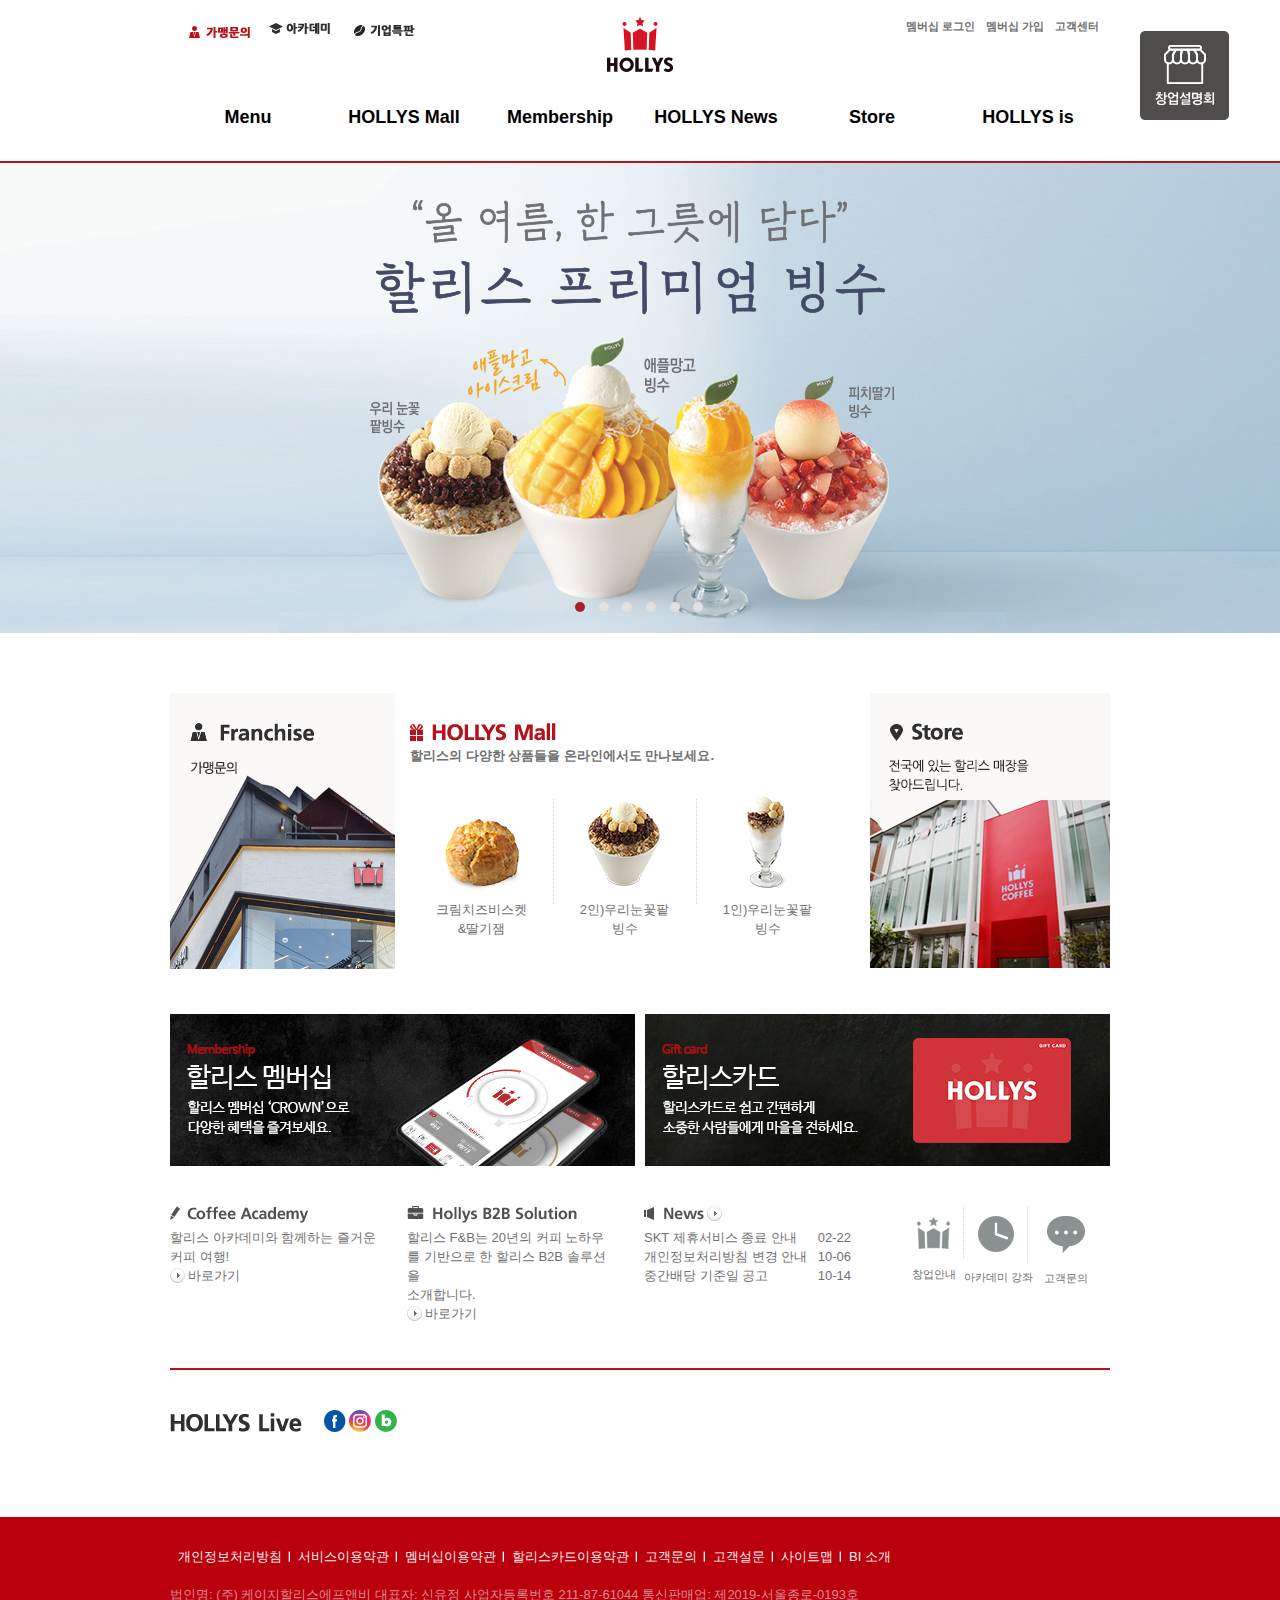
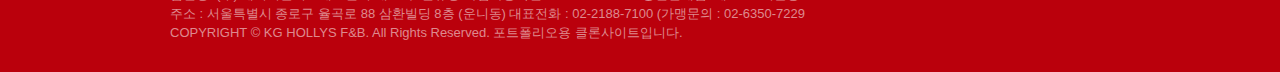
<file: index.html>
<!doctype html>
<html lang="ko">
<head>
    <meta charset="UTF-8">
    <meta name="Author" content="">
    <meta name="Keywords" content="">
    <meta name="Description" content="">
    <meta name="viewport" content="width=device-width, initial-scale=1">
    <meta http-equiv="X-UA-Compatible" content="ie=edge">
    <meta http-equiv="Content-Type" content="text/html;charset=UTF-8" />
    <script src="jquery.js"></script>
    <link rel="stylesheet" type="text/css" href="common.css" media="all">
    <link rel="stylesheet" type="text/css" href="main.css" media="all">
    <link rel="preconnect" href="https://fonts.googleapis.com">
    <link rel="preconnect" href="https://fonts.gstatic.com" crossorigin>
    <link href="https://fonts.googleapis.com/css2?family=Nanum+Gothic&display=swap" rel="stylesheet">
</head>
<body>
  <!--wrap-->  
  <div id="wrap">
    <!-- header -->
    <header id="header">
      <div class="header_inner">
        <p id="skip" class="blind"><a href="#container">본문바로가기</a></p>
        <h1 class="logo"><a href="index.html"><img src="logo_210302.gif" alt="hollys"></a></h1>
        <h2 class="blind">유틸메뉴</h2>
        <ul class="gnb">
            <li><a href="#">멤버십 로그인</a></li>
            <li><a href="#">멤버십 가입</a></li>
            <li><a href="#">고객센터</a></li>
        </ul>
        <h2 class="blind">퀵배너</h2>
        <ul class="quickbanner">
          <li><a href="franchise.html"><img src="gnb_smenu01.png" alt="가맹문의"></a></li>
          <li><a href="#"><img src="gnb_smenu02_2.gif" alt="아카데미"></a></li>
          <li><a href="#"><img src="gnb_smenu04.gif" alt="기업특판"></a></li>
        </ul>
        <p class="popup_button"><a href="franchise.html"><img src="floating.png" alt="창업설명회"></a></p>
      </div>
      <h2 class="blind">메인메뉴</h2>
      <div id="lnb_wrap">
        <nav>
          <ul class="lnb">
            <li><a href="coffee.html">Menu<span>메뉴</span></a>
            </li>
            <li><a href="#">HOLLYS Mall<span>할리스 몰</span></a>
            </li>
            <li><a href="#">Membership<span>멤버십</span></a>
            </li>
            <li><a href="#">HOLLYS News<span>이벤트 및 공지</span></a>
            </li>
            <li><a href="#">Store<span>매장</span></a>
            </li>
            <li><a href="#">HOLLYS is<span>할리스 소개</span></a>
            </li>
          </ul> 
          <div class="lnb_2depth_wrap">
            <div class="lnb_2depth">
              <ul class="s1">
                <li><a href="coffee.html">COFFEE</a></li>
                <li><a href="#">라떼 · 초콜릿 · 티</a></li>
                <li><a href="#">할리치노 · 빙수</a></li>
                <li><a href="#">스파클링</a></li>
                <li><a href="#">베이커리·스낵MD</a></li>
                <li><a href="#">MD상품</a></li>
                <li><a href="#">MD커피</a></li>
              </ul>
              <ul class="s2">
                <li><a href="#">할리스콘</a></li>
                <li><a href="#">할리스카드</a></li>
                <li><a href="#">구매내역</a></li>
              </ul>
              <ul class="s3">
                <li><a href="#">스마트오더</a></li>
                <li><a href="#">멤버십 혜택</a></li>
              </ul>
              <ul class="s4">
                <li><a href="#">Notice</a></li>
                <li><a href="#">Event</a></li>
              </ul>
              <ul class="s5">
                <li><a href="#">매장검색</a></li>
              </ul>
              <ul class="s6">
                <li><a href="#">HOLLYS</a></li>
                <li><a href="#">할리스 위치 및 연락처</a></li>
                <li><a href="#">채용 안내</a></li>
                <li><a href="#">가맹문의 및 절차</a></li>
                <li><a href="#">B2B 사업 소개</a></li>
              </ul>
            </div>
          </div>      
        </nav>
      </div> 
    </header>
    <!-- header -->
    <!-- container -->
    <div id="container">
      <div id="visualslid_wrap">
        <div id="visualslid">
          <div id="slide">
            <div class="slideshow-container">
              <div class="mySlides fade"><a href="#"><img src="mainBanner_202104230431291890.jpg" alt="프리미엄 빙수"></a></div>
              <div class="mySlides fade"><a href="#"><img src="mainBanner_202104230431043650.jpg" alt="곰표 베이커리"></a></div>
              <div class="mySlides fade"><a href="#"><img src="mainBanner_202103300223461050.jpg" alt="애플망고 음료"></a></div>
              <div class="mySlides fade"><a href="#"><img src="mainBanner_202103300224080220.jpg" alt="디카페인 커피"></a></div>
              <div class="mySlides fade"><a href="#"><img src="mainBanner_202103300223222540.jpg" alt="착즙주스"></a></div>
              <div class="mySlides fade"><a href="#"><img src="mainBanner_202103300222369170.jpg" alt="딸기치즈케익할리치노"></a></div>
            </div>
          </div>
          <div class="dot_wrap" style="text-align:center"> 
            <span class="dot" onclick="currentSlide(1)"></span> 
            <span class="dot" onclick="currentSlide(2)"></span> 
            <span class="dot" onclick="currentSlide(3)"></span>
            <span class="dot" onclick="currentSlide(4)"></span>
            <span class="dot" onclick="currentSlide(5)"></span>
            <span class="dot" onclick="currentSlide(6)"></span>
          </div>
        </div>
      </div>
      <!--maincontent_wrap-->
      <div class="maincontent_wrap">
        <div class="maincontent_01 clearfix">
          <div class="content_01_L">
            <p><img src="menu_tit.gif" alt="가맹문의"></p>
            <a href="#"><img src="menu_img01.gif" alt="가맹문의"></a>
          </div>
          <div class="content_01_C_wrap">
            <div class="content_01_C">
              <img src="mall_tit.gif" alt="할리스몰"><p>할리스의 다양한 상품들을 온라인에서도 만나보세요.</p>
              <ul class="main_hollysmall_list">
                <li><a href="#"><img src="mallProdut_202104300910597710.png" alt=""><p>크림치즈비스켓&딸기잼</p></a></li>
                <li><a href="#"><img src="mallProdut_202104300851580920.png" alt=""><p>2인)우리눈꽃팥빙수</p></a></li>
                <li><a href="#"><img src="mallProdut_202104300853493210.png" alt=""><p>1인)우리눈꽃팥빙수</p></a></li>
              </ul>
            </div>
          </div>
          <div class="content_01_R">
            <p><img src="store_tit.gif" alt="매장검색"></p>
            <a href="#"><img src="store_main_pc.jpg" alt="매장검색"></a>
          </div>
        </div>
        <div class="maincontent_02">
          <div><img src="img_banner_membership_210223.jpg" alt="할리스멤버십"></div>
          <div><img src="img_2102223.jpg" alt="할리스카드"></div>
        </div>
        <div class="maincontent_03">
          <div class="main_academy">
            <a href="#">
              <img src="academy_tit.gif" alt="커피아카데미">
              <p>할리스 아카데미와 함께하는 즐거운 커피 여행!</p>
              <p>바로가기</p>
            </a>
          </div>
          <div class="main_btb">
            <a href="#">
              <img src="b2b_tit.gif" alt="B2B 사업 소개">
              <p>할리스 F&B는 20년의 커피 노하우를 기반으로 한 할리스 B2B 솔루션을<br> 소개합니다.</p>
              <p>바로가기</p>
            </a>
          </div>
          <div class="main_news">
            <p><a href="#"><img src="news_tit.gif" alt="공지사항"></a></p>
            <ul>
              <li><a href="#">SKT 제휴서비스 종료 안내 <span>02-22</span></a></li>
              <li><a href="#">개인정보처리방침 변경 안내 <span>10-06</span></a></li>
              <li><a href="#">중간배당 기준일 공고 <span>10-14</span></a></li>
            </ul>
          </div>
          <div class="maincontent_03_04">
            <ul>
              <li><a href="#"><img src="img_etc01.gif" alt=""><p>창업안내</p></a></li>
              <li><a href="#"><img src="img_etc02.gif" alt=""><p>아카데미 강좌</p></a></li>
              <li><a href="#"><img src="img_etc03.gif" alt=""><p>고객문의</p></a></li>
            </ul>
          </div>
        </div>
        <div class="hollys_live">
          <p><img src="sns_tit.gif" alt="sns리스트"></p>
          <ul>
            <li><a href="#"><img src="sns_facebook.gif" alt="페이스북"></a></li>
            <li><a href="#"><img src="sns_instagram.gif" alt="인스타그램"></a></li>
            <li><a href="#"><img src="sns_blog.gif" alt="블로그"></a></li>
          </ul>
        </div>
      </div>
      <!--maincontent_wrap-->
    </div>
    <!-- container -->
    <!--footer-->
    <footer id="footer">
      <div class="footer_inner">
        <h3 class="blind">하단메뉴</h3>
        <ul>
          <li><a href="#">개인정보처리방침</a></li>
          <li><a href="#">서비스이용약관</a></li>
          <li><a href="#">멤버십이용약관</a></li>
          <li><a href="#">할리스카드이용약관</a></li>
          <li><a href="#">고객문의</a></li>
          <li><a href="#">고객설문</a></li>
          <li><a href="#">사이트맵</a></li>
          <li><a href="#">BI 소개</a></li>
        </ul>
        <br>
        <br>
        <p>법인명: (주) 케이지할리스에프앤비 대표자: 신유정 사업자등록번호 211-87-61044 통신판매업: 제2019-서울종로-0193호</p>
        <address>주소 : 서울특별시 종로구 율곡로 88 삼환빌딩 8층 (운니동) <span>대표전화 : 02-2188-7100 (가맹문의 : 02-6350-7229</span></address>
        <p>COPYRIGHT &copy; KG HOLLYS F&B. All Rights Reserved. 포트폴리오용 클론사이트입니다.</p>
      </div>
      </footer>
    <!--footer-->
  </div>
  <!--wrap-->

  <script src="slide.js"></script>
  <script src="js.js"></script>
</body>
</html>
</file>
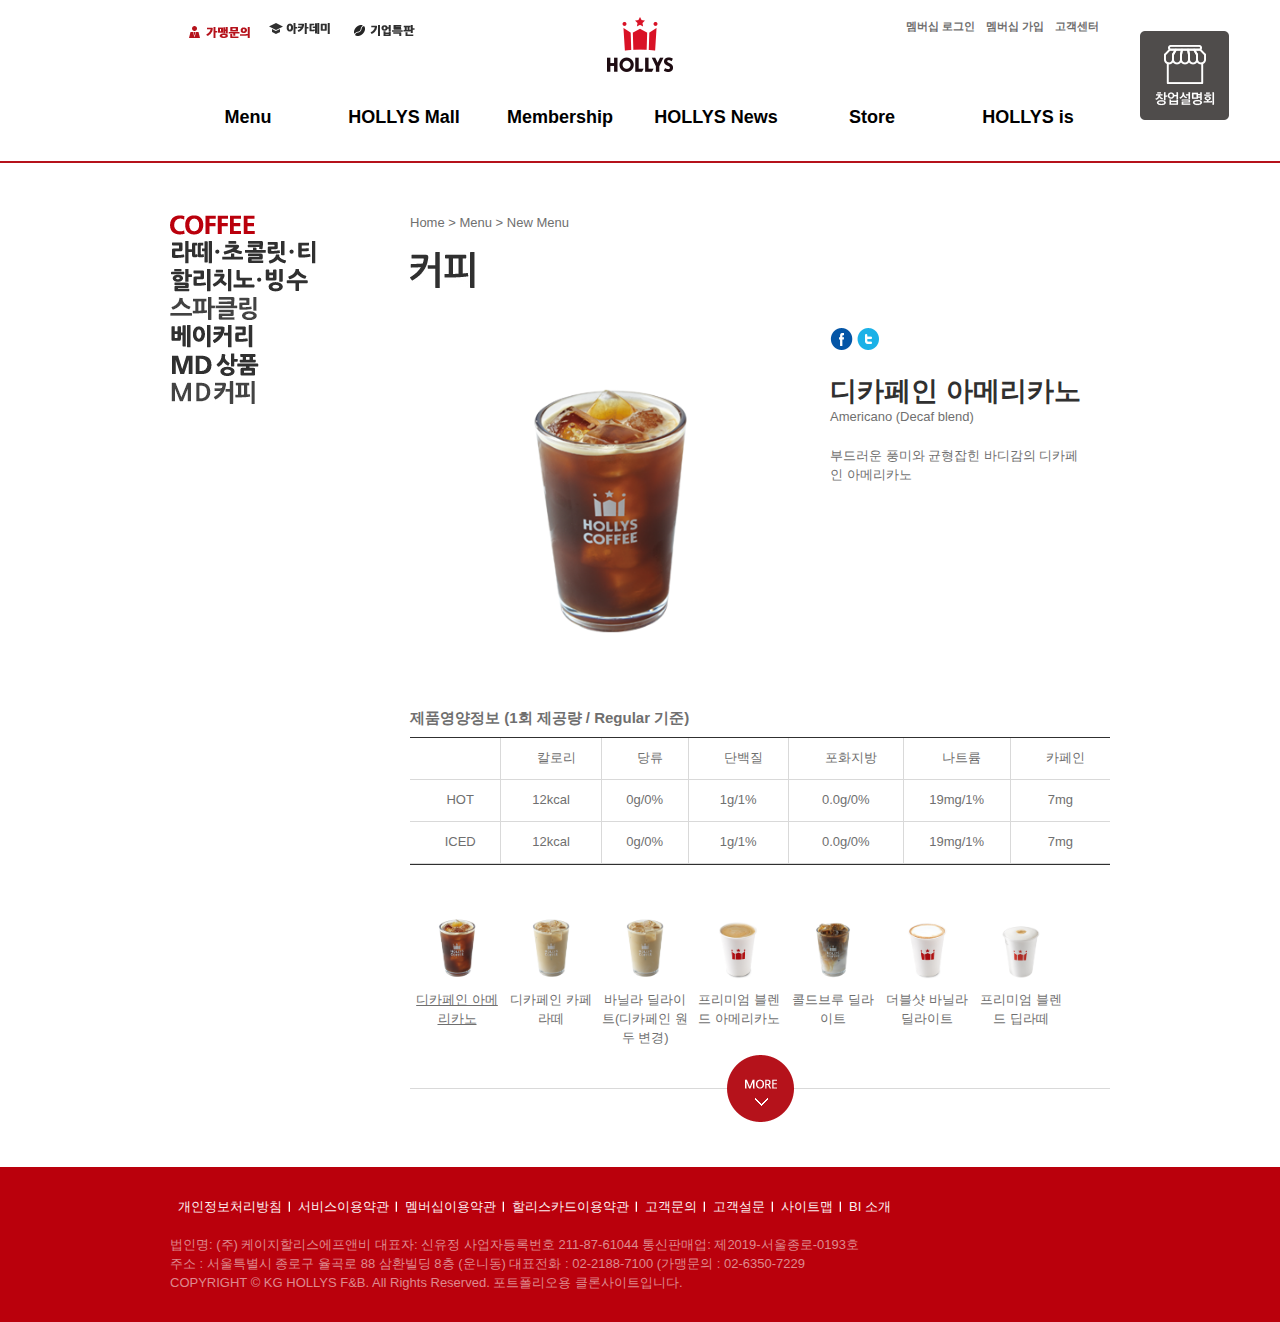
<file: coffee.html>
<!doctype html>
<html lang="ko">
<head>
    <meta charset="UTF-8">
    <meta name="Author" content="">
    <meta name="Keywords" content="">
    <meta name="Description" content="">
    <meta name="viewport" content="width=device-width, initial-scale=1">
    <meta http-equiv="X-UA-Compatible" content="ie=edge">
    <meta http-equiv="Content-Type" content="text/html;charset=UTF-8" />
    <script src="jquery.js"></script>
    <link rel="stylesheet" type="text/css" href="common.css" media="all">
    <link rel="stylesheet" type="text/css" href="menu.css" media="all">
    <link rel="preconnect" href="https://fonts.googleapis.com">
    <link rel="preconnect" href="https://fonts.gstatic.com" crossorigin>
    <link href="https://fonts.googleapis.com/css2?family=Nanum+Gothic&display=swap" rel="stylesheet">
</head>
<body>
  <!--wrap-->  
  <div id="wrap">
    <!-- header -->
    <header id="header">
      <div class="header_inner">
        <p id="skip" class="blind"><a href="#container">본문바로가기</a></p>
        <h1 class="logo"><a href="index.html"><img src="logo_210302.gif" alt="hollys"></a></h1>
        <h2 class="blind">유틸메뉴</h2>
        <ul class="gnb">
            <li><a href="#">멤버십 로그인</a></li>
            <li><a href="#">멤버십 가입</a></li>
            <li><a href="#">고객센터</a></li>
        </ul>
        <h2 class="blind">퀵배너</h2>
        <ul class="quickbanner">
          <li><a href="franchise.html"><img src="gnb_smenu01.png" alt="가맹문의"></a></li>
          <li><a href="#"><img src="gnb_smenu02_2.gif" alt="아카데미"></a></li>
          <li><a href="#"><img src="gnb_smenu04.gif" alt="기업특판"></a></li>
        </ul>
        <p class="popup_button"><a href="franchise.html"><img src="floating.png" alt="창업설명회"></a></p>
      </div>
      <h2 class="blind">메인메뉴</h2>
      <div id="lnb_wrap">
        <nav>
          <ul class="lnb">
            <li><a href="coffee.html">Menu<span>메뉴</span></a>
            </li>
            <li><a href="#">HOLLYS Mall<span>할리스 몰</span></a>
            </li>
            <li><a href="#">Membership<span>멤버십</span></a>
            </li>
            <li><a href="#">HOLLYS News<span>이벤트 및 공지</span></a>
            </li>
            <li><a href="#">Store<span>매장</span></a>
            </li>
            <li><a href="#">HOLLYS is<span>할리스 소개</span></a>
            </li>
          </ul> 
          <div class="lnb_2depth_wrap">
            <div class="lnb_2depth">
              <ul class="s1">
                <li><a href="coffee.html">COFFEE</a></li>
                <li><a href="#">라떼 · 초콜릿 · 티</a></li>
                <li><a href="#">할리치노 · 빙수</a></li>
                <li><a href="#">스파클링</a></li>
                <li><a href="#">베이커리·스낵MD</a></li>
                <li><a href="#">MD상품</a></li>
                <li><a href="#">MD커피</a></li>
              </ul>
              <ul class="s2">
                <li><a href="#">할리스콘</a></li>
                <li><a href="#">할리스카드</a></li>
                <li><a href="#">구매내역</a></li>
              </ul>
              <ul class="s3">
                <li><a href="#">스마트오더</a></li>
                <li><a href="#">멤버십 혜택</a></li>
              </ul>
              <ul class="s4">
                <li><a href="#">Notice</a></li>
                <li><a href="#">Event</a></li>
              </ul>
              <ul class="s5">
                <li><a href="#">매장검색</a></li>
              </ul>
              <ul class="s6">
                <li><a href="#">HOLLYS</a></li>
                <li><a href="#">할리스 위치 및 연락처</a></li>
                <li><a href="#">채용 안내</a></li>
                <li><a href="#">가맹문의 및 절차</a></li>
                <li><a href="#">B2B 사업 소개</a></li>
              </ul>
            </div>
          </div>      
        </nav>
      </div> 
    </header>
    <!-- header -->
    <!-- container -->
    <div id="container">
      
      <!--maincontent_wrap-->
      <div class="maincontent_wrap">
        <div class="left_lnb_wrap">
          <h3 class="blind">사이드메뉴</h3>
            <ul>
                <li class="lef_lnb_on"><a href="coffee.html"><img src="lnb_menu01_on.gif" alt="coffee"></a></li>
                <li class="lef_lnb"><a href="#"><img src="lnb_menu02.gif" alt="라떼·초콜릿·티"></a></li>
                <li class="lef_lnb"><a href="#"><img src="lnb_menu03.gif" alt="할리치노·빙수"></a></li>
                <li class="lef_lnb"><a href="#"><img src="lnb_menu04.gif" alt="스파클링"></a></li>
                <li class="lef_lnb"><a href="#"><img src="lnb_menu05.gif" alt="베이커리"></a></li>
                <li class="lef_lnb"><a href="#"><img src="lnb_menu06.gif" alt="MD상품"></a></li>
                <li class="lef_lnb"><a href="#"><img src="lnb_menu07.gif" alt="MD커피"></a></li>
            </ul>
        </div>
        <div class="menu_content">
          <p class="location">Home > Menu > New Menu </p>
          <h4><img src="tit_menu03_ko.jpg" alt="커피"></h4>
          <div class="menuslide_wrap">
            <div class="menuslide">
              <div class="menuslide_inner">
                <img src="menuEtc_202104300914127400.png" alt="디카페인 아메리카노">
                <div class="menutext">
                  <div class="menu_sns">
                    <a href="#"><img src="ico_linked04.gif" alt="페이스북"></a>
                    <a href="#"><img src="ico_linked05.gif" alt="트위터"></a>
                  </div>
                  <p>
                    <span class="menu_name">디카페인 아메리카노</span>
                    Americano (Decaf blend)
                  </p>
                  <p>부드러운 풍미와 균형잡힌 바디감의 디카페인 아메리카노</p>
                </div>
              </div>
              <div class="menu_info">
                <p>제품영양정보 (1회 제공량 / Regular 기준)
                </p>
                <div class="table_line">
                  <table>
                    <thead>
                      <tr>
                        <th class="noline"></th>
                        <th>칼로리</th>
                        <th>당류</th>
                        <th>단백질</th>
                        <th>포화지방</th>
                        <th>나트륨</th>
                        <th>카페인</th>
                      </tr>
                    </thead>
                    <tbody>
                      <tr>
                        <th class="noline">HOT</th>
                        <td>12kcal</td>
                        <td>0g/0%	</td>
                        <td>1g/1%</td>
                        <td>0.0g/0%</td>
                        <td>19mg/1%</td>
                        <td>7mg</td>
                      </tr>
                      <tr>
                        <th class="noline">ICED</th>
                        <td>12kcal</td>
                        <td>0g/0%</td>
                        <td>1g/1%</td>
                        <td>0.0g/0%</td>
                        <td>19mg/1%</td>
                        <td>7mg</td>
                      </tr>
                    </tbody>
                  </table>
                </div>
              </div>
            </div>
          
            <div class="menuslide">
              <div class="menuslide_inner">
                <img src="menuEtc_202104300914063060.png" alt="디카페인 카페라떼">
                <div class="menutext">
                  <div class="menu_sns">
                    <a href="#"><img src="ico_linked04.gif" alt="페이스북"></a>
                    <a href="#"><img src="ico_linked05.gif" alt="트위터"></a>
                  </div>
                  <p>
                    <span class="menu_name">디카페인 카페라떼</span>
                    Caffe Latte (Decaf blend)
                  </p>
                  <p>부드러운 풍미와 균형잡인 바디감의 디카페인 카페라떼</p>
                </div>
              </div>
              <div class="menu_info">
                <p>제품영양정보 (1회 제공량 / Regular 기준)
                </p>
                <div class="table_line">
                  <table>
                    <thead>
                      <tr>
                        <th class="noline"></th>
                        <th>칼로리</th>
                        <th>당류</th>
                        <th>단백질</th>
                        <th>포화지방</th>
                        <th>나트륨</th>
                        <th>카페인</th>
                      </tr>
                    </thead>
                    <tbody>
                      <tr>
                        <th class="noline">HOT</th>
                        <td>188kcal</td>
                        <td>14g/14%</td>
                        <td>9g/16%</td>
                        <td>6.3g/42%</td>
                        <td>155mg/8%</td>
                        <td>7mg</td>
                      </tr>
                      <tr>
                        <th class="noline">ICED</th>
                        <td>122kcal</td>
                        <td>9g/9%</td>
                        <td>6g/10%</td>
                        <td>3.9g/26%</td>
                        <td>104mg/5%</td>
                        <td>7mg</td>
                      </tr>
                    </tbody>
                  </table>
                </div>
              </div>
            </div>
          
            <div class="menuslide">
              <div class="menuslide_inner">
                <img src="menuEtc_202104300913577890.png" alt="바닐라 딜라이트">
                <div class="menutext">
                  <div class="menu_sns">
                    <a href="#"><img src="ico_linked04.gif" alt="페이스북"></a>
                    <a href="#"><img src="ico_linked05.gif" alt="트위터"></a>
                  </div>
                  <p>
                    <span class="menu_name">바닐라 딜라이트(디카페인 원두 변경)</span>
                    Vanilla Delight (Decaf blend)
                  </p>
                  <p>디카페인 원두로 변경해 더 부드럽고 편안해진 바닐라 딜라이트 (*바닐라 딜라이트 제조에 사용되는 파우더에 카페인이 일부 함유되어 있음)</p>
                </div>
              </div>
              <div class="menu_info">
                <p>제품영양정보 (1회 제공량 / Regular 기준)
                </p>
                <div class="table_line">
                  <table>
                    <thead>
                      <tr>
                        <th class="noline"></th>
                        <th>칼로리</th>
                        <th>당류</th>
                        <th>단백질</th>
                        <th>포화지방</th>
                        <th>나트륨</th>
                        <th>카페인</th>
                      </tr>
                    </thead>
                    <tbody>
                      <tr>
                        <th class="noline">HOT</th>
                        <td>259kcal</td>
                        <td>31g/31%</td>
                        <td>10g/18%</td>
                        <td>6.9g/46%</td>
                        <td>232mg/12%</td>
                        <td>20mg</td>
                      </tr>
                      <tr>
                        <th class="noline">ICED</th>
                        <td>202kcal</td>
                        <td>24g/24%</td>
                        <td>6g/10%</td>
                        <td>6.1g/40%</td>
                        <td>161mg/8%</td>
                        <td>20mg</td>
                      </tr>
                    </tbody>
                  </table>
                </div>
              </div>
            </div>
              
            <div class="menuslide">
              <div class="menuslide_inner">
                <img src="menuEtc_202006250336530790.png" alt="프리미엄 블렌드 아메리카노">
                <div class="menutext">
                  <div class="menu_sns">
                    <a href="#"><img src="ico_linked04.gif" alt="페이스북"></a>
                    <a href="#"><img src="ico_linked05.gif" alt="트위터"></a>
                  </div>
                  <p>
                    <span class="menu_name">프리미엄 블렌드 아메리카노</span>
                    Premium Blend Americano
                  </p>
                  <p>화사한 산미와 과일과 같은 달콤함, 깔끔한 후미를 즐길수 있는 커피</p>
                </div>
              </div>
              <div class="menu_info">
                <p>제품영양정보 (1회 제공량 / Regular 기준)
                </p>
                <div class="table_line">
                  <table>
                    <thead>
                      <tr>
                        <th class="noline"></th>
                        <th>칼로리</th>
                        <th>당류</th>
                        <th>단백질</th>
                        <th>포화지방</th>
                        <th>나트륨</th>
                        <th>카페인</th>
                      </tr>
                    </thead>
                    <tbody>
                      <tr>
                        <th class="noline">HOT</th>
                        <td>12kcal</td>
                        <td>0g/0%	</td>
                        <td>1g/1%</td>
                        <td>0.0g/0%</td>
                        <td>19mg/1%</td>
                        <td>7mg</td>
                      </tr>
                      <tr>
                        <th class="noline">ICED</th>
                        <td>12kcal</td>
                        <td>0g/0%</td>
                        <td>1g/1%</td>
                        <td>0.0g/0%</td>
                        <td>19mg/1%</td>
                        <td>7mg</td>
                      </tr>
                    </tbody>
                  </table>
                </div>
              </div>
            </div>
          
            <div class="menuslide">
              <div class="menuslide_inner">
                <img src="menuEtc_202009020933420700.png" alt="콜드브루 딜라이트">
                <div class="menutext">
                  <div class="menu_sns">
                    <a href="#"><img src="ico_linked04.gif" alt="페이스북"></a>
                    <a href="#"><img src="ico_linked05.gif" alt="트위터"></a>
                  </div>
                  <p>
                    <span class="menu_name">콜드브루 딜라이트</span>
                    Cold Brew Delight
                  </p>
                  <p>실키한 연유베이스에 콜드브루를 넣어 부담없이 즐기는 라떼</p>
                </div>
              </div>
              <div class="menu_info">
                <p>제품영양정보 (1회 제공량 / Regular 기준)
                </p>
                <div class="table_line">
                  <table>
                    <thead>
                      <tr>
                        <th class="noline"></th>
                        <th>칼로리</th>
                        <th>당류</th>
                        <th>단백질</th>
                        <th>포화지방</th>
                        <th>나트륨</th>
                        <th>카페인</th>
                      </tr>
                    </thead>
                    <tbody>
                      <tr>
                        <th class="noline">ICED</th>
                        <td>202kcal</td>
                        <td>24g/24%</td>
                        <td>6g/10%</td>
                        <td>6.1g/40%</td>
                        <td>161mg/8%</td>
                        <td>20mg</td>
                      </tr>
                    </tbody>
                  </table>
                </div>
              </div>
            </div>
              
            <div class="menuslide">
              <div class="menuslide_inner">
                <img src="menuEtc_202003021038314320.png" alt="더블샷 바닐라 딜라이트">
                <div class="menutext">
                  <div class="menu_sns">
                    <a href="#"><img src="ico_linked04.gif" alt="페이스북"></a>
                    <a href="#"><img src="ico_linked05.gif" alt="트위터"></a>
                  </div>
                  <p>
                    <span class="menu_name">더블샷 바닐라 딜라이트</span>
                    Double Shot Vanilla Delight
                  </p>
                  <p>할리스 시그니처 메뉴인 바닐라 딜라이트를 더 진하게 즐길 수 있는 커피 메뉴</p>
                </div>
              </div>
              <div class="menu_info">
                <p>제품영양정보 (1회 제공량 / Regular 기준)
                </p>
                <div class="table_line">
                  <table>
                    <thead>
                      <tr>
                        <th class="noline"></th>
                        <th>칼로리</th>
                        <th>당류</th>
                        <th>단백질</th>
                        <th>포화지방</th>
                        <th>나트륨</th>
                        <th>카페인</th>
                      </tr>
                    </thead>
                    <tbody>
                      <tr>
                        <th class="noline">HOT</th>
                        <td>259kcal</td>
                        <td>31g/31%</td>
                        <td>10g/18%</td>
                        <td>6.9g/46%</td>
                        <td>232mg/12%</td>
                        <td>20mg</td>
                      </tr>
                      <tr>
                        <th class="noline">ICED</th>
                        <td>202kcal</td>
                        <td>24g/24%</td>
                        <td>6g/10%</td>
                        <td>6.1g/40%</td>
                        <td>161mg/8%</td>
                        <td>20mg</td>
                      </tr>
                    </tbody>
                  </table>
                </div>
              </div>
            </div>
            
            <div class="menuslide">
              <div class="menuslide_inner">
                <img src="menuEtc_202003021038165520.png" alt="프리미엄 블렌드 딥라떼">
                <div class="menutext">
                  <div class="menu_sns">
                    <a href="#"><img src="ico_linked04.gif" alt="페이스북"></a>
                    <a href="#"><img src="ico_linked05.gif" alt="트위터"></a>
                  </div>
                  <p>
                    <span class="menu_name">프리미엄 블렌드 딥라떼</span>
                    Premium Blend Deep Latte
                  </p>
                  <p>풍성한 우유 거품 위에 프리미엄 블렌드 리스트레또 샷이 더해져 깊은 커피 풍미를 느낄 수 있는 라떼</p>
                </div>
              </div>
              <div class="menu_info">
                <p>제품영양정보 (1회 제공량 / Regular 기준)
                </p>
                <div class="table_line">
                  <table>
                    <thead>
                      <tr>
                        <th class="noline"></th>
                        <th>칼로리</th>
                        <th>당류</th>
                        <th>단백질</th>
                        <th>포화지방</th>
                        <th>나트륨</th>
                        <th>카페인</th>
                      </tr>
                    </thead>
                    <tbody>
                      <tr>
                        <th class="noline">HOT</th>
                        <td>188kcal</td>
                        <td>14g/14%</td>
                        <td>9g/16%</td>
                        <td>6.3g/42%</td>
                        <td>155mg/8%</td>
                        <td>7mg</td>
                      </tr>
                      <tr>
                        <th class="noline">ICED</th>
                        <td>122kcal</td>
                        <td>9g/9%</td>
                        <td>6g/10%</td>
                        <td>3.9g/26%</td>
                        <td>104mg/5%</td>
                        <td>7mg</td>
                      </tr>
                    </tbody>
                  </table>
                </div>
              </div>
            </div>

            <div class="menuslide">
              <div class="menuslide_inner">
                <img src="menuEtc_202104300914127400.png" alt="디카페인 아메리카노">
                <div class="menutext">
                  <div class="menu_sns">
                    <a href="#"><img src="ico_linked04.gif" alt="페이스북"></a>
                    <a href="#"><img src="ico_linked05.gif" alt="트위터"></a>
                  </div>
                  <p>
                    <span class="menu_name">디카페인 아메리카노</span>
                    Americano (Decaf blend)
                  </p>
                  <p>부드러운 풍미와 균형잡힌 바디감의 디카페인 아메리카노</p>
                </div>
              </div>
              <div class="menu_info">
                <p>제품영양정보 (1회 제공량 / Regular 기준)
                </p>
                <div class="table_line">
                  <table>
                    <thead>
                      <tr>
                        <th class="noline"></th>
                        <th>칼로리</th>
                        <th>당류</th>
                        <th>단백질</th>
                        <th>포화지방</th>
                        <th>나트륨</th>
                        <th>카페인</th>
                      </tr>
                    </thead>
                    <tbody>
                      <tr>
                        <th class="noline">HOT</th>
                        <td>12kcal</td>
                        <td>0g/0%	</td>
                        <td>1g/1%</td>
                        <td>0.0g/0%</td>
                        <td>19mg/1%</td>
                        <td>7mg</td>
                      </tr>
                      <tr>
                        <th class="noline">ICED</th>
                        <td>12kcal</td>
                        <td>0g/0%</td>
                        <td>1g/1%</td>
                        <td>0.0g/0%</td>
                        <td>19mg/1%</td>
                        <td>7mg</td>
                      </tr>
                    </tbody>
                  </table>
                </div>
              </div>
            </div>
          
            <div class="menuslide">
              <div class="menuslide_inner">
                <img src="menuEtc_202104300914063060.png" alt="디카페인 카페라떼">
                <div class="menutext">
                  <div class="menu_sns">
                    <a href="#"><img src="ico_linked04.gif" alt="페이스북"></a>
                    <a href="#"><img src="ico_linked05.gif" alt="트위터"></a>
                  </div>
                  <p>
                    <span class="menu_name">디카페인 카페라떼</span>
                    Caffe Latte (Decaf blend)
                  </p>
                  <p>부드러운 풍미와 균형잡인 바디감의 디카페인 카페라떼</p>
                </div>
              </div>
              <div class="menu_info">
                <p>제품영양정보 (1회 제공량 / Regular 기준)
                </p>
                <div class="table_line">
                  <table>
                    <thead>
                      <tr>
                        <th class="noline"></th>
                        <th>칼로리</th>
                        <th>당류</th>
                        <th>단백질</th>
                        <th>포화지방</th>
                        <th>나트륨</th>
                        <th>카페인</th>
                      </tr>
                    </thead>
                    <tbody>
                      <tr>
                        <th class="noline">HOT</th>
                        <td>188kcal</td>
                        <td>14g/14%</td>
                        <td>9g/16%</td>
                        <td>6.3g/42%</td>
                        <td>155mg/8%</td>
                        <td>7mg</td>
                      </tr>
                      <tr>
                        <th class="noline">ICED</th>
                        <td>122kcal</td>
                        <td>9g/9%</td>
                        <td>6g/10%</td>
                        <td>3.9g/26%</td>
                        <td>104mg/5%</td>
                        <td>7mg</td>
                      </tr>
                    </tbody>
                  </table>
                </div>
              </div>
            </div>
          
            <div class="menuslide">
              <div class="menuslide_inner">
                <img src="menuEtc_202104300913577890.png" alt="바닐라 딜라이트">
                <div class="menutext">
                  <div class="menu_sns">
                    <a href="#"><img src="ico_linked04.gif" alt="페이스북"></a>
                    <a href="#"><img src="ico_linked05.gif" alt="트위터"></a>
                  </div>
                  <p>
                    <span class="menu_name">바닐라 딜라이트(디카페인 원두 변경)</span>
                    Vanilla Delight (Decaf blend)
                  </p>
                  <p>디카페인 원두로 변경해 더 부드럽고 편안해진 바닐라 딜라이트 (*바닐라 딜라이트 제조에 사용되는 파우더에 카페인이 일부 함유되어 있음)</p>
                </div>
              </div>
              <div class="menu_info">
                <p>제품영양정보 (1회 제공량 / Regular 기준)
                </p>
                <div class="table_line">
                  <table>
                    <thead>
                      <tr>
                        <th class="noline"></th>
                        <th>칼로리</th>
                        <th>당류</th>
                        <th>단백질</th>
                        <th>포화지방</th>
                        <th>나트륨</th>
                        <th>카페인</th>
                      </tr>
                    </thead>
                    <tbody>
                      <tr>
                        <th class="noline">HOT</th>
                        <td>259kcal</td>
                        <td>31g/31%</td>
                        <td>10g/18%</td>
                        <td>6.9g/46%</td>
                        <td>232mg/12%</td>
                        <td>20mg</td>
                      </tr>
                      <tr>
                        <th class="noline">ICED</th>
                        <td>202kcal</td>
                        <td>24g/24%</td>
                        <td>6g/10%</td>
                        <td>6.1g/40%</td>
                        <td>161mg/8%</td>
                        <td>20mg</td>
                      </tr>
                    </tbody>
                  </table>
                </div>
              </div>
            </div>
              
            <div class="menuslide">
              <div class="menuslide_inner">
                <img src="menuEtc_202006250336530790.png" alt="프리미엄 블렌드 아메리카노">
                <div class="menutext">
                  <div class="menu_sns">
                    <a href="#"><img src="ico_linked04.gif" alt="페이스북"></a>
                    <a href="#"><img src="ico_linked05.gif" alt="트위터"></a>
                  </div>
                  <p>
                    <span class="menu_name">프리미엄 블렌드 아메리카노</span>
                    Premium Blend Americano
                  </p>
                  <p>화사한 산미와 과일과 같은 달콤함, 깔끔한 후미를 즐길수 있는 커피</p>
                </div>
              </div>
              <div class="menu_info">
                <p>제품영양정보 (1회 제공량 / Regular 기준)
                </p>
                <div class="table_line">
                  <table>
                    <thead>
                      <tr>
                        <th class="noline"></th>
                        <th>칼로리</th>
                        <th>당류</th>
                        <th>단백질</th>
                        <th>포화지방</th>
                        <th>나트륨</th>
                        <th>카페인</th>
                      </tr>
                    </thead>
                    <tbody>
                      <tr>
                        <th class="noline">HOT</th>
                        <td>12kcal</td>
                        <td>0g/0%	</td>
                        <td>1g/1%</td>
                        <td>0.0g/0%</td>
                        <td>19mg/1%</td>
                        <td>7mg</td>
                      </tr>
                      <tr>
                        <th class="noline">ICED</th>
                        <td>12kcal</td>
                        <td>0g/0%</td>
                        <td>1g/1%</td>
                        <td>0.0g/0%</td>
                        <td>19mg/1%</td>
                        <td>7mg</td>
                      </tr>
                    </tbody>
                  </table>
                </div>
              </div>
            </div>
          
            <div class="menuslide">
              <div class="menuslide_inner">
                <img src="menuEtc_202009020933420700.png" alt="콜드브루 딜라이트">
                <div class="menutext">
                  <div class="menu_sns">
                    <a href="#"><img src="ico_linked04.gif" alt="페이스북"></a>
                    <a href="#"><img src="ico_linked05.gif" alt="트위터"></a>
                  </div>
                  <p>
                    <span class="menu_name">콜드브루 딜라이트</span>
                    Cold Brew Delight
                  </p>
                  <p>실키한 연유베이스에 콜드브루를 넣어 부담없이 즐기는 라떼</p>
                </div>
              </div>
              <div class="menu_info">
                <p>제품영양정보 (1회 제공량 / Regular 기준)
                </p>
                <div class="table_line">
                  <table>
                    <thead>
                      <tr>
                        <th class="noline"></th>
                        <th>칼로리</th>
                        <th>당류</th>
                        <th>단백질</th>
                        <th>포화지방</th>
                        <th>나트륨</th>
                        <th>카페인</th>
                      </tr>
                    </thead>
                    <tbody>
                      <tr>
                        <th class="noline">ICED</th>
                        <td>202kcal</td>
                        <td>24g/24%</td>
                        <td>6g/10%</td>
                        <td>6.1g/40%</td>
                        <td>161mg/8%</td>
                        <td>20mg</td>
                      </tr>
                    </tbody>
                  </table>
                </div>
              </div>
            </div>
              
            <div class="menuslide">
              <div class="menuslide_inner">
                <img src="menuEtc_202003021038314320.png" alt="더블샷 바닐라 딜라이트">
                <div class="menutext">
                  <div class="menu_sns">
                    <a href="#"><img src="ico_linked04.gif" alt="페이스북"></a>
                    <a href="#"><img src="ico_linked05.gif" alt="트위터"></a>
                  </div>
                  <p>
                    <span class="menu_name">더블샷 바닐라 딜라이트</span>
                    Double Shot Vanilla Delight
                  </p>
                  <p>할리스 시그니처 메뉴인 바닐라 딜라이트를 더 진하게 즐길 수 있는 커피 메뉴</p>
                </div>
              </div>
              <div class="menu_info">
                <p>제품영양정보 (1회 제공량 / Regular 기준)
                </p>
                <div class="table_line">
                  <table>
                    <thead>
                      <tr>
                        <th class="noline"></th>
                        <th>칼로리</th>
                        <th>당류</th>
                        <th>단백질</th>
                        <th>포화지방</th>
                        <th>나트륨</th>
                        <th>카페인</th>
                      </tr>
                    </thead>
                    <tbody>
                      <tr>
                        <th class="noline">HOT</th>
                        <td>259kcal</td>
                        <td>31g/31%</td>
                        <td>10g/18%</td>
                        <td>6.9g/46%</td>
                        <td>232mg/12%</td>
                        <td>20mg</td>
                      </tr>
                      <tr>
                        <th class="noline">ICED</th>
                        <td>202kcal</td>
                        <td>24g/24%</td>
                        <td>6g/10%</td>
                        <td>6.1g/40%</td>
                        <td>161mg/8%</td>
                        <td>20mg</td>
                      </tr>
                    </tbody>
                  </table>
                </div>
              </div>
            </div>
            
            <div class="menuslide">
              <div class="menuslide_inner">
                <img src="menuEtc_202003021038165520.png" alt="프리미엄 블렌드 딥라떼">
                <div class="menutext">
                  <div class="menu_sns">
                    <a href="#"><img src="ico_linked04.gif" alt="페이스북"></a>
                    <a href="#"><img src="ico_linked05.gif" alt="트위터"></a>
                  </div>
                  <p>
                    <span class="menu_name">프리미엄 블렌드 딥라떼</span>
                    Premium Blend Deep Latte
                  </p>
                  <p>풍성한 우유 거품 위에 프리미엄 블렌드 리스트레또 샷이 더해져 깊은 커피 풍미를 느낄 수 있는 라떼</p>
                </div>
              </div>
              <div class="menu_info">
                <p>제품영양정보 (1회 제공량 / Regular 기준)
                </p>
                <div class="table_line">
                  <table>
                    <thead>
                      <tr>
                        <th class="noline"></th>
                        <th>칼로리</th>
                        <th>당류</th>
                        <th>단백질</th>
                        <th>포화지방</th>
                        <th>나트륨</th>
                        <th>카페인</th>
                      </tr>
                    </thead>
                    <tbody>
                      <tr>
                        <th class="noline">HOT</th>
                        <td>188kcal</td>
                        <td>14g/14%</td>
                        <td>9g/16%</td>
                        <td>6.3g/42%</td>
                        <td>155mg/8%</td>
                        <td>7mg</td>
                      </tr>
                      <tr>
                        <th class="noline">ICED</th>
                        <td>122kcal</td>
                        <td>9g/9%</td>
                        <td>6g/10%</td>
                        <td>3.9g/26%</td>
                        <td>104mg/5%</td>
                        <td>7mg</td>
                      </tr>
                    </tbody>
                  </table>
                </div>
              </div>
            </div>
                       
            <ul id="row">
              <li class="column" onclick="currentSlide(1)">
                <img class="demo cursor" src="menuEtc_202104300914127400.png"  alt="">
                <p>디카페인 아메리카노</p>
              </li>
              <li class="column" onclick="currentSlide(2)">
                <img class="demo cursor" src="menuEtc_202104300914063060.png"  alt="">
                <p>디카페인 카페라떼</p>
              </li>
              <li class="column" onclick="currentSlide(3)">
                <img class="demo cursor" src="menuEtc_202104300913577890.png"  alt="">
                <p>바닐라 딜라이트(디카페인 원두 변경)</p>
              </li>
              <li class="column" onclick="currentSlide(4)">
                <img class="demo cursor" src="menuEtc_202006250336530790.png"  alt="">
                <p>프리미엄 블렌드 아메리카노</p>
              </li>
              <li class="column" onclick="currentSlide(5)">
                <img class="demo cursor" src="menuEtc_202009020933420700.png"  alt="">
                <p>콜드브루 딜라이트</p>
              </li>    
              <li class="column" onclick="currentSlide(6)">
                <img class="demo cursor" src="menuEtc_202003021038314320.png" alt="">
                <p>더블샷 바닐라 딜라이트</p>
              </li>
              <li class="column" onclick="currentSlide(7)">
                <img class="demo cursor" src="menuEtc_202003021038165520.png" alt="">
                <p>프리미엄 블렌드 딥라떼</p>
              </li>
              <li class="column" onclick="currentSlide(8)">
                <img class="demo cursor" src="menuEtc_202104300914127400.png"  alt="">
                <p>디카페인 아메리카노</p>
              </li>
              <li class="column" onclick="currentSlide(9)">
                <img class="demo cursor" src="menuEtc_202104300914063060.png"  alt="">
                <p>디카페인 카페라떼</p>
              </li>
              <li class="column" onclick="currentSlide(10)">
                <img class="demo cursor" src="menuEtc_202104300913577890.png"  alt="">
                <p>바닐라 딜라이트(디카페인 원두 변경)</p>
              </li>
              <li class="column" onclick="currentSlide(11)">
                <img class="demo cursor" src="menuEtc_202006250336530790.png"  alt="">
                <p>프리미엄 블렌드 아메리카노</p>
              </li>
              <li class="column" onclick="currentSlide(12)">
                <img class="demo cursor" src="menuEtc_202009020933420700.png"  alt="">
                <p>콜드브루 딜라이트</p>
              </li>    
              <li class="column" onclick="currentSlide(13)">
                <img class="demo cursor" src="menuEtc_202003021038314320.png" alt="">
                <p>더블샷 바닐라 딜라이트</p>
              </li>
              <li class="column" onclick="currentSlide(14)">
                <img class="demo cursor" src="menuEtc_202003021038165520.png" alt="">
                <p>프리미엄 블렌드 딥라떼</p>
              </li>
            </ul>
            <div class="more_bnt">
              <img src="bar_more01.gif" alt="more" id="btnToggle" onclick="chngimg()">
            </div>
          </div>
        </div>
      </div>
      <!--maincontent_wrap-->

    </div>
    <!-- container -->
    <!--footer-->
    <footer id="footer">
      <div class="footer_inner">
        <h3 class="blind">하단메뉴</h3>
        <ul>
          <li><a href="#">개인정보처리방침</a></li>
          <li><a href="#">서비스이용약관</a></li>
          <li><a href="#">멤버십이용약관</a></li>
          <li><a href="#">할리스카드이용약관</a></li>
          <li><a href="#">고객문의</a></li>
          <li><a href="#">고객설문</a></li>
          <li><a href="#">사이트맵</a></li>
          <li><a href="#">BI 소개</a></li>
        </ul>
        <br>
        <br>
        <p>법인명: (주) 케이지할리스에프앤비 대표자: 신유정 사업자등록번호 211-87-61044 통신판매업: 제2019-서울종로-0193호</p>
        <address>주소 : 서울특별시 종로구 율곡로 88 삼환빌딩 8층 (운니동) <span>대표전화 : 02-2188-7100 (가맹문의 : 02-6350-7229</span></address>
        <p>COPYRIGHT &copy; KG HOLLYS F&B. All Rights Reserved. 포트폴리오용 클론사이트입니다.</p>
      </div>
      </footer>
    <!--footer-->
  </div>
  <!--wrap-->

  <script src="menuslide.js"></script>
  <script src="js.js"></script>
</body>
</html>
</file>
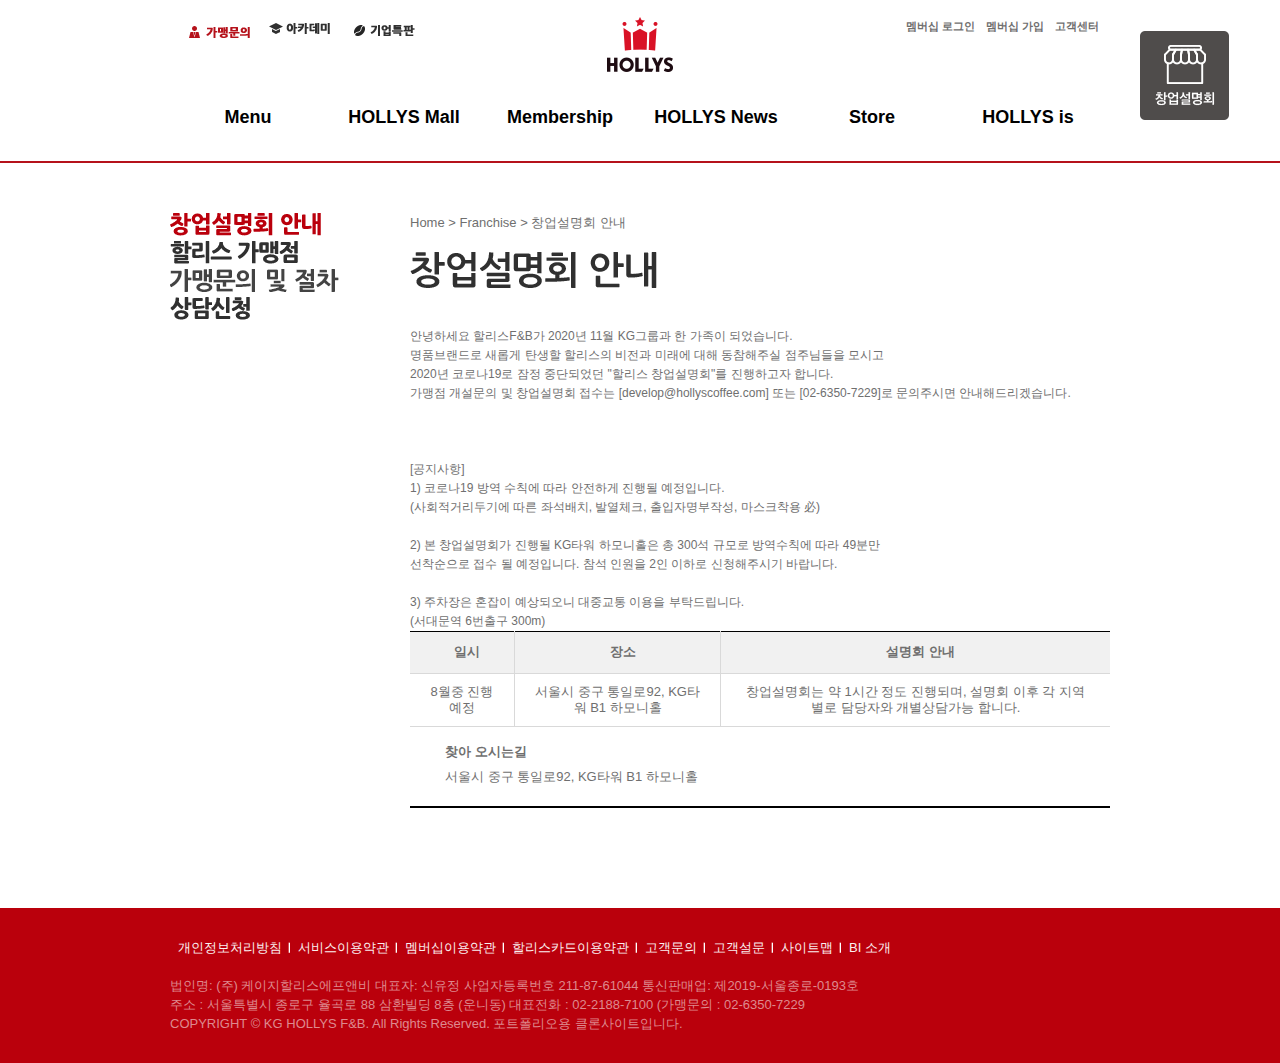
<file: franchise.html>
<!doctype html>
<html lang="ko">
<head>
    <meta charset="UTF-8">
    <meta name="Author" content="">
    <meta name="Keywords" content="">
    <meta name="Description" content="">
    <meta name="viewport" content="width=device-width, initial-scale=1">
    <meta http-equiv="X-UA-Compatible" content="ie=edge">
    <meta http-equiv="Content-Type" content="text/html;charset=UTF-8" />
    <script src="jquery.js"></script>
    <link rel="stylesheet" type="text/css" href="common.css" media="all">
    <link rel="stylesheet" type="text/css" href="menu.css" media="all">
    <link rel="stylesheet" type="text/css" href="Franchise.css" media="all">
    <link rel="preconnect" href="https://fonts.googleapis.com">
    <link rel="preconnect" href="https://fonts.gstatic.com" crossorigin>
    <link href="https://fonts.googleapis.com/css2?family=Nanum+Gothic&display=swap" rel="stylesheet">
</head>
<body>
  <!--wrap-->  
  <div id="wrap">
    <!-- header -->
    <header id="header">
      <div class="header_inner">
        <p id="skip" class="blind"><a href="#container">본문바로가기</a></p>
        <h1 class="logo"><a href="index.html"><img src="logo_210302.gif" alt="hollys"></a></h1>
        <h2 class="blind">유틸메뉴</h2>
        <ul class="gnb">
            <li><a href="#">멤버십 로그인</a></li>
            <li><a href="#">멤버십 가입</a></li>
            <li><a href="#">고객센터</a></li>
        </ul>
        <h2 class="blind">퀵배너</h2>
        <ul class="quickbanner">
          <li><a href="#"><img src="gnb_smenu01.png" alt="가맹문의"></a></li>
          <li><a href="#"><img src="gnb_smenu02_2.gif" alt="아카데미"></a></li>
          <li><a href="#"><img src="gnb_smenu04.gif" alt="기업특판"></a></li>
        </ul>
        <p class="popup_button"><a href="#"><img src="floating.png" alt="창업설명회"></a></p>
      </div>
      <h2 class="blind">메인메뉴</h2>
      <div id="lnb_wrap">
        <nav>
          <ul class="lnb">
            <li><a href="coffee.html">Menu<span>메뉴</span></a>
            </li>
            <li><a href="#">HOLLYS Mall<span>할리스 몰</span></a>
            </li>
            <li><a href="#">Membership<span>멤버십</span></a>
            </li>
            <li><a href="#">HOLLYS News<span>이벤트 및 공지</span></a>
            </li>
            <li><a href="#">Store<span>매장</span></a>
            </li>
            <li><a href="#">HOLLYS is<span>할리스 소개</span></a>
            </li>
          </ul> 
          <div class="lnb_2depth_wrap">
            <div class="lnb_2depth">
              <ul class="s1">
                <li><a href="coffee.html">COFFEE</a></li>
                <li><a href="#">라떼 · 초콜릿 · 티</a></li>
                <li><a href="#">할리치노 · 빙수</a></li>
                <li><a href="#">스파클링</a></li>
                <li><a href="#">베이커리·스낵MD</a></li>
                <li><a href="#">MD상품</a></li>
                <li><a href="#">MD커피</a></li>
              </ul>
              <ul class="s2">
                <li><a href="#">할리스콘</a></li>
                <li><a href="#">할리스카드</a></li>
                <li><a href="#">구매내역</a></li>
              </ul>
              <ul class="s3">
                <li><a href="#">스마트오더</a></li>
                <li><a href="#">멤버십 혜택</a></li>
              </ul>
              <ul class="s4">
                <li><a href="#">Notice</a></li>
                <li><a href="#">Event</a></li>
              </ul>
              <ul class="s5">
                <li><a href="#">매장검색</a></li>
              </ul>
              <ul class="s6">
                <li><a href="#">HOLLYS</a></li>
                <li><a href="#">할리스 위치 및 연락처</a></li>
                <li><a href="#">채용 안내</a></li>
                <li><a href="#">가맹문의 및 절차</a></li>
                <li><a href="#">B2B 사업 소개</a></li>
              </ul>
            </div>
          </div>      
        </nav>
      </div> 
    </header>
    <!-- header -->
    <!-- container -->
    <div id="container">
      
      <!--maincontent_wrap-->
        <div class="maincontent_wrap">
            <div class="left_lnb_wrap">
                <h3 class="blind">사이드메뉴</h3>
                  <ul>
                      <li class="lef_lnb_on"><a href="coffee.html"><img src="lnb_franchise1_on.gif" alt="창업설명회안내"></a></li>
                      <li class="lef_lnb"><a href="#"><img src="lnb_franchise2.gif" alt="할리스가맹점"></a></li>
                      <li class="lef_lnb"><a href="#"><img src="lnb_franchise3.gif" alt="가입문의 및 절차"></a></li>
                      <li class="lef_lnb"><a href="#"><img src="lnb_franchise4.gif" alt="상담신청"></a></li>
                  </ul>
              </div>
              <div class="menu_content">
                <p class="location">Home > Franchise > 창업설명회 안내 </p>
                <h4><img src="tit_franchise01.gif" alt="창업설명회 안내"></h4>
                <div class="fr_info">
                    안녕하세요 할리스F&B가 2020년 11월 KG그룹과 한 가족이 되었습니다.<br>
                    명품브랜드로 새롭게 탄생할 할리스의 비전과 미래에 대해 동참해주실 점주님들을 모시고<br>
                    2020년 코로나19로 잠정 중단되었던 "할리스 창업설명회"를 진행하고자 합니다.<br>
                    가맹점 개설문의 및 창업설명회 접수는 [develop@hollyscoffee.com] 또는 [02-6350-7229]로 문의주시면 안내해드리겠습니다.<br>
                    <br>
                    <br>
                    <br>
                    [공지사항]<br>
                    1) 코로나19 방역 수칙에 따라 안전하게 진행될 예정입니다.<br>
                    (사회적거리두기에 따른 좌석배치, 발열체크, 출입자명부작성, 마스크착용 必)<br>
                    <br>
                    2) 본 창업설명회가 진행될 KG타워 하모니홀은 총 300석 규모로 방역수칙에 따라 49분만<br>
                    선착순으로 접수 될 예정입니다. 참석 인원을 2인 이하로 신청해주시기 바랍니다.<br>
                    <br>
                    3) 주차장은 혼잡이 예상되오니 대중교통 이용을 부탁드립니다.<br>
                    (서대문역 6번출구 300m)<br>
                </div>
                <table>
                    <thead>
                      <tr class="fr_info_tit">
                        <th class="noline">일시</th>
                        <th>장소</th>
                        <th>설명회 안내</th>
                      </tr>
                    </thead>
                    <tbody>
                      <tr>
                        <td class="noline">8월중 진행예정</td>
                        <td>서울시 중구 통일로92, KG타워 B1 하모니홀</td>
                        <td>창업설명회는 약 1시간 정도 진행되며, 설명회 이후 각 지역별로 담당자와 개별상담가능 합니다.</td>
                      </tr>
                    </tbody>
                  </table>
                  <div class="map_wrap">
                      <p><span>찾아 오시는길</span><br>
                        서울시 중구 통일로92, KG타워 B1 하모니홀</p>
                    <div class="map">
                        <!-- * 카카오맵 - 지도퍼가기 -->
                        <!-- 1. 지도 노드 -->
                        <div id="daumRoughmapContainer1626080403682" class="root_daum_roughmap root_daum_roughmap_landing"></div>

                        <!--
                            2. 설치 스크립트
                            * 지도 퍼가기 서비스를 2개 이상 넣을 경우, 설치 스크립트는 하나만 삽입합니다.
                        -->
                        <script charset="UTF-8" class="daum_roughmap_loader_script" src="https://ssl.daumcdn.net/dmaps/map_js_init/roughmapLoader.js"></script>

                        <!-- 3. 실행 스크립트 -->
                        <script charset="UTF-8">
                            new daum.roughmap.Lander({
                                "timestamp" : "1626080403682",
                                "key" : "26kjr",
                                "mapWidth" : "640",
                                "mapHeight" : "280"
                            }).render();
                        </script>
                    </div>
                  </div>
              </div>
        </div>
      <!--maincontent_wrap-->

    </div>
    <!-- container -->
    <!--footer-->
    <footer id="footer">
      <div class="footer_inner">
        <h3 class="blind">하단메뉴</h3>
        <ul>
          <li><a href="#">개인정보처리방침</a></li>
          <li><a href="#">서비스이용약관</a></li>
          <li><a href="#">멤버십이용약관</a></li>
          <li><a href="#">할리스카드이용약관</a></li>
          <li><a href="#">고객문의</a></li>
          <li><a href="#">고객설문</a></li>
          <li><a href="#">사이트맵</a></li>
          <li><a href="#">BI 소개</a></li>
        </ul>
        <br>
        <br>
        <p>법인명: (주) 케이지할리스에프앤비 대표자: 신유정 사업자등록번호 211-87-61044 통신판매업: 제2019-서울종로-0193호</p>
        <address>주소 : 서울특별시 종로구 율곡로 88 삼환빌딩 8층 (운니동) <span>대표전화 : 02-2188-7100 (가맹문의 : 02-6350-7229</span></address>
        <p>COPYRIGHT &copy; KG HOLLYS F&B. All Rights Reserved. 포트폴리오용 클론사이트입니다.</p>
      </div>
      </footer>
    <!--footer-->
  </div>
  <!--wrap-->

  <script src="menuslide.js"></script>
  <script src="js.js"></script>
</body>
</html>
</file>
<file: common.css>
@charset "utf-8";
*{
  margin: 0;
  padding: 0; 
  box-sizing: border-box;
}

html, body, div, span, applet, object, iframe,
h1, h2, h3, h4, h5, h6, p, blockquote, pre,
a, abbr, acronym, address, big, cite, code,
del, dfn, em, img, ins, kbd, q, s, samp,
small, strike, strong, sub, sup, tt, var,
b, u, i, center,
dl, dt, dd, ol, ul, li,
fieldset, form, label, legend,
table, caption, tbody, tfoot, thead, tr, th, td,
article, aside, canvas, details, embed, 
figure, figcaption, footer, header, hgroup, 
menu, nav, output, ruby, section, summary,
time, mark, audio, video {
	margin: 0;
	padding: 0;
	border: 0;
	font-size: 100%;
	font: inherit;
	vertical-align: baseline;
}
/* HTML5 display-role reset for older browsers */
article, aside, details, figcaption, figure, 
footer, header, hgroup, menu, nav, section {
	display: block;
}
body {
	line-height: 1;
}
ol, ul {
	list-style: none;
}
blockquote, q {
	quotes: none;
}
blockquote:before, blockquote:after,
q:before, q:after {
	content: '';
	content: none;
}
table {
	border-collapse: collapse;
	border-spacing: 0;
}



html{
  overflow-y:scroll; 
}
body{
  font-family: 나눔고딕, NanumGothic, ng, 돋움, arial, helvetica, sans-serif !important;
    font-size: 13px;
    line-height: 19px;
    color: #6f6f6f;
}
.blind{
  position: absolute;
  left: -9999px;
}

li{
  list-style: none;
}
a{
  text-decoration: none; 
  color: #6f6f6f;
}

.clearfix {
    *zoom: 1;
  }
  .clearfix::before,
  .clearfix::after {
    display: block;
    content: "";
    line-height: 0;
  }
  .clearfix:after {
    clear: both;
  }
 

header{
  height: 163px; 
}
.header_inner{
  position: relative; 
  width: 940px; 
  margin: 0 auto;
}
.logo{
  position: relative; 
  width: 66px; 
  margin: 0 auto; 
  padding: 17px 0 0;
}

.gnb{
  position: absolute; 
  float: right; 
  top: 17px; 
  right: 0px;
}
.gnb li{
  float: left; 
  margin-right: 11px; 
  font-weight: bold; 
  font-size: 11px;
}

.quickbanner{
  position: absolute; 
  float: left; 
  top: 5px; 
  left: 0px; 
}
.quickbanner li{
  float: left;
}
.quickbanner li+li{
  margin: 17px 12px 0 0;
}


#lnb_wrap{
  position: absolute; 
  height: 63px; 
  width: 100%; 
  top: 100px; 
}
#lnb_wrap nav{
  min-width: 940px;
  height: 63px;
  background: url(bg_bar.gif)left bottom repeat-x;
}
.lnb{
  position: relative; 
  width: 940px; 
  margin: 0 auto;  
}
.lnb>li{
  float: left;
  width: 156px; 
  margin-bottom: 6px;
}
.lnb>li>a{
  display: block;
  width: 100%;
  height: 130%;
  padding: 8px 0;
  font-size: 18px; 
  font-weight: bold; 
  text-align: center; 
  color: #000;
}
.lnb > li > a > span{
  display: block; 
  width: 156px; 
  font-size: 0.7em; 
  font-weight: lighter; 
  color: #fff; 
}
.lnb > li:hover >a{
  background: #ba000c; 
  color: #fff;
}

.lnb_2depth_wrap{
  position: absolute;
  height: 0px;
  width: 100%;
  min-width: 940px;
  overflow: hidden;
  top:63px;
  transition: height 0.4s;
  background: #ba000c;
  z-index: 999;
}

.lnb_2depth{
  position: relative; 
  width: 940px; 
  margin: 0 auto;
}
.lnb_2depth ul{
  position: relative; 
  float: left; 
  display: block; 
  width: 156px; 
  padding: 10px 0;
}
.lnb_2depth ul li{
  text-align: center;
}
.lnb_2depth ul li a{
  color: #fff; 
  font-size: 13px;
}


.popup_button{
  position: fixed;
  top: 31px;
  left: 50%;
  margin-left: 500px;
  z-index: 100;
}


#container{
  position: relative;
  width: 100%;;
  padding-bottom: 80px;
}
.maincontent_wrap{
  position: relative; 
  width: 940px; 
  margin: 0 auto; 
  padding: 50px 0 0;
}


footer{
  display: block; 
  width: 100%; 
  min-width: 940px; 
  background-color: #ba000c; 
  color: #de898e; 
  clear: both; 
  margin: 0auto;
}
.footer_inner{
  width: 940px; 
  margin: 0 auto; 
  padding: 30px 0;
}
.footer_inner >ul{
  display: block; 
  clear: both;
}
.footer_inner >ul>li{
  float: left;
}
.footer_inner >ul>li>a{
  padding: 0 8px 0 8px; 
  color: #faeff0; background: url(bg_footer_bar01.gif)right 2px no-repeat;
}
.footer_inner >ul>li:last-child>a{
  background: none;
}

address{
  font-style: normal;
}
</file>
<file: main.css>
@charset "utf-8";


#visualslid_wrap{
  position: relative;
  min-width: 940px;
  overflow: hidden;
}
#visualslid{
	width: 100%;
}
#slide{
	position: relative;
    left: 50%;
    width: 1920px;
    margin-left: -960px;
    height: 480px;
    overflow: hidden;
	}
	
.mySlides {
	display: none;
}

.slideshow-container {
	width: 100%;
	position: relative;
	margin: -10px;

}


/* The dots/bullets/indicators */
.dot_wrap{
    position: absolute;
    top: 435px;
    left: 50%;
	margin-left: -70px;
    z-index: 999;
}
.dot {
	cursor: pointer;
	height: 10px;
	width: 10px;
	margin: 0 5px;
	background-color: #e1e1e0;
	border-radius: 50%;
	display: inline-block;
	transition: background-color 0.6s ease;
}
.active, .dot:hover {
	background-color: #a42228;
}


.fade {
	-webkit-animation-name: fade;
	-webkit-animation-duration: 2s;
	animation-name: fade;
	animation-duration: 2s;
}
@-webkit-keyframes fade {
  from {opacity: .4} 
  to {opacity: 1}
}

@keyframes fade {
  from {opacity: .4} 
  to {opacity: 1}
}


.maincontent_01{
	position: relative;
}
.content_01_L{
	position: relative; 
	float: left; 
	width: 225px; 
	margin-right: 0;
}
.content_01_L>p{
	padding: 30px 0 0 20px; 
	background: #faf9f7;
}
.content_01_C_wrap{
	width: 460px; 
	margin: 0 auto;
}
.content_01_C{
	padding: 30px 0 0;
}
.content_01_C>p{
	font-weight: bold;
}
.content_01_C{
	position: relative; 
	float: left; 
	width: 460px;
}
.main_hollysmall_list li{
	float: left; 
	background: url(mall_bar01.gif) 0 no-repeat;
}
.main_hollysmall_list li:first-child{
	background: none;
}
.main_hollysmall_list li a p{
	width: 98px; 
	text-align: center; 
	margin: 0 auto;
}

.content_01_R{
	position: relative; 
	float: left;
}
.content_01_R>p{
	padding: 30px 0 0 20px; 
	background: #faf9f7;
}

.maincontent_02{
	position: relative; 
	display: block; 
	margin: 40px 0;
	height: 152px;
}
.maincontent_02 >div{
	position: relative; 
	display: block; 
	float: left; 
	height: 152px;
}
.maincontent_02 >div+div{
	position: relative; 
	display: block; 
	float: right; 
	height: 152px;
}

.maincontent_03{
	display: inline-block; 
	position: relative; 
	width: 100%; 
	margin: 0 auto;
}
.maincontent_03>div{
	float: left; 
	width: 207px; 
	margin-right: 30px;
}

.maincontent_03>div:last-child{
	float: right; 
	margin: 0;
}
.main_academy>a>p+p{
	background: url(ico_arrow.gif) 0 center no-repeat; 
	padding-left: 18px;
}
.main_btb>a>p+p{
	background: url(ico_arrow.gif) 0 center no-repeat; 
	padding-left: 18px;
}
.main_news>p>a{
	background: url(ico_arrow.gif) 63px 0 no-repeat; 
	padding: 5px 18px 0 0;
}
.main_news span{
	float: right;
}

.maincontent_03_04 li{
	float: left; 
	font-size: 11px; 
}
.maincontent_03_04 li img{
	background: url(mall_bar01.gif) right no-repeat; 
	padding: 10px 14px;
}
.maincontent_03_04 li:last-child img{
	background: none;
}
.maincontent_03_04 li p{
	text-align: center;
}


.hollys_live{
	display: block; 
	border-top: 2px solid #b5121b; 
	margin-top: 40px; 
	padding: 40px 0 0;
}
.hollys_live>p{
	display: inline-block;
}
.hollys_live>ul{
	display: inline;
}
.hollys_live>ul>li{
	display: inline;
}
</file>
<file: menu.css>
@charset "utf-8";

.left_lnb_wrap{
    float: left;
}

.menu_content{
    display: block;
    float: right;
    width: 700px;
}
.menu_content>h4{
    margin: 20px 0 34px 0;
}

.menuslide_wrap{
    position: relative;
    display: block;
    margin: 0 0 40px 0;
}

.menuslide_inner{
    display: block;
    position: relative;
    height: 340px;
    margin-bottom: 40px;
}
.menuslide_inner>img{
    float: left;
    width: 400px;
}


.menutext{
    display: block;
    float: left;
    width: 280px;
    padding: 0 0 0 20px;
}

.menu_sns{
    margin-bottom: 20px;
}

.menutext>div+p+p{
    margin-top: 20px;
}

.menu_name{
    font-size: 27px;
    font-weight: bold;
    color: #303030;
    display: block;
    
    line-height: 32px;
}


.menu_info{
    position: relative;
    display: inline-block;
    width: 700px;
    margin-bottom: 40px;
}
.menu_info p{
    display: block;
    font-weight: bold;
    font-size: 15px;
    margin-bottom: 10px;
}
.table_line{
    border-top: 1px solid #303030;
    border-bottom: 1px solid #303030;
}
.table_line table{
    width: 100%;
    display: table;
    border-collapse: separate;
    box-sizing: border-box;
    text-indent: initial;
    border-spacing: 2px;
    border-color: grey;
    border-collapse: collapse;

}
table th{
    text-align: center;
    border-bottom: 1px solid #d9d9d9;
    border-left: 1px solid #d9d9d9;
    padding: 10px 20px 12px 30px;
}

table td{
    text-align: center;
    padding: 10px 20px 10px;
    border-left: 1px solid #d9d9d9;
    border-bottom: 1px solid #d9d9d9;
    line-height: 16px;
}

.noline{
    border-left: none;
}


#row{
    height: 150px;
    overflow: hidden;
}

#row:after {
  content: "";
  display: table;
  clear: both;
}

/* Six columns side by side */
.column {
  float: left;
  width: 94px;
  height: 145px;
  margin-bottom: 40px;

}

.column>p{
    text-align: center;
    cursor: pointer;
}

/* Add a transparency effect for thumnbail images */
.demo {
  /*opacity: 0.6;*/
  width: 94px;
}

.active,
.demo:hover {
  cursor: pointer;
  text-decoration: underline;
}

.more_bnt{
    cursor: pointer;
}
</file>
<file: Franchise.css>
@charset "utf-8";

.fr_info{
     font-size: 12px;
    }

.fr_info_tit{
    background: #f1f1f1;
    border-top: 1px solid black;
    font-weight: bold;
}
.map_wrap{
    width: 700px;
    padding: 10px 20px 20px 35px;
    border-bottom: 2px solid #000;
    margin-bottom: 100px;
}
.map_wrap p span{
    font-weight: bold;
    line-height: 30px;
}
.map{
    margin: 0 auto;
}
</file>
